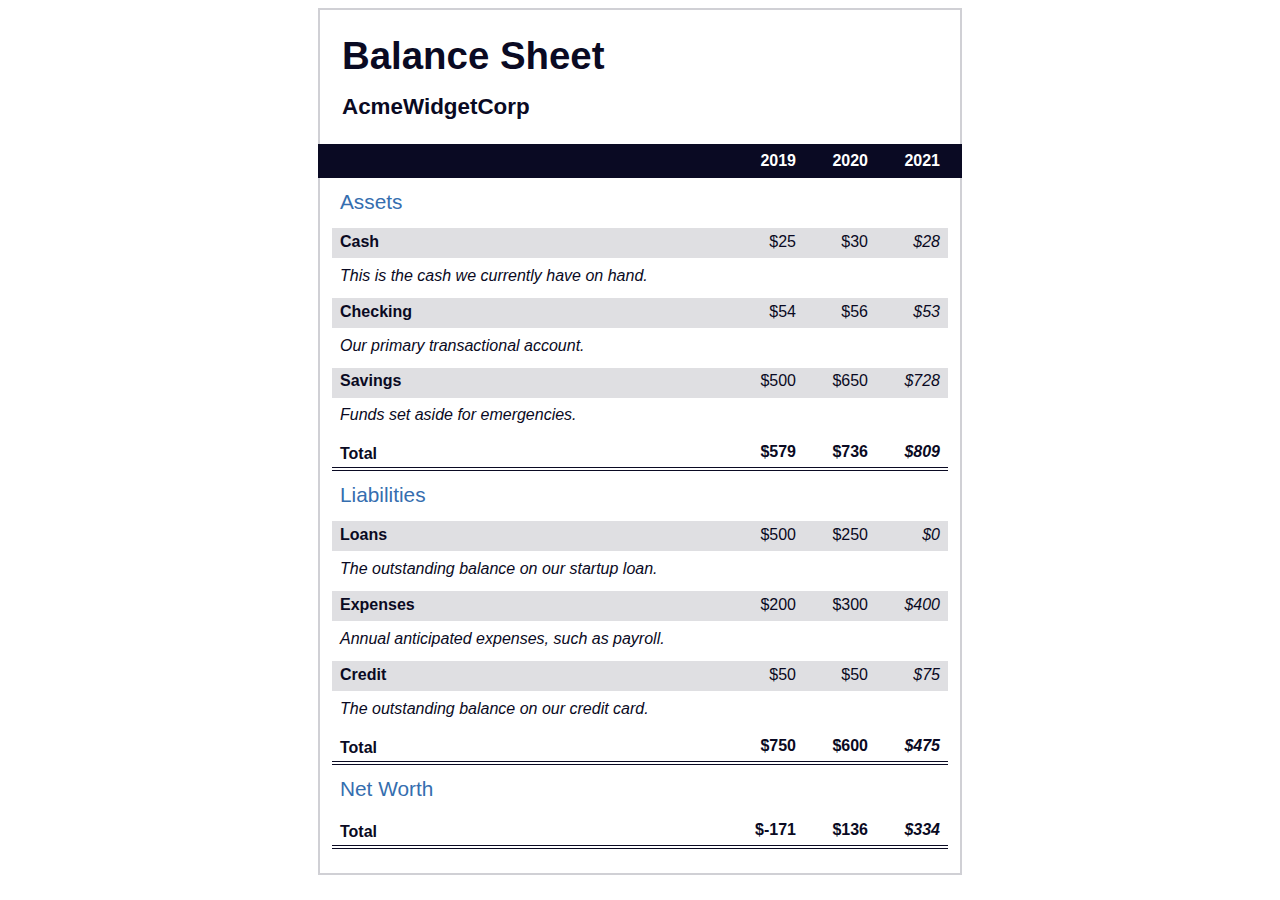
<file: balance sheet/index.html>
<!DOCTYPE html>
<html lang="en">
  <head>
    <meta charset="UTF-8">
    <meta name="viewport" content="width=device-width, initial-scale=1.0">
    <title>Balance Sheet</title>
    <link rel="stylesheet" href="./styles.css">
  </head>
  <body>
    <main>
      <section>
        <h1>
          <span class="flex">
            <span>AcmeWidgetCorp</span>
            <span>Balance Sheet</span>
          </span>
        </h1>
        <div id="years" aria-hidden="true">
          <span class="year">2019</span>
          <span class="year">2020</span>
          <span class="year">2021</span>
        </div>
        <div class="table-wrap">
          <table>
            <caption>Assets</caption>
            <thead>
              <tr>
                <td></td>
                <th><span class="sr-only year">2019</span></th>
                <th><span class="sr-only year">2020</span></th>
                <th class="current"><span class="sr-only year">2021</span></th>
              </tr>
            </thead>
            <tbody>
              <tr class="data">
                <th>Cash <span class="description">This is the cash we currently have on hand.</span></th>
                <td>$25</td>
                <td>$30</td>
                <td class="current">$28</td>
              </tr>
              <tr class="data">
                <th>Checking <span class="description">Our primary transactional account.</span></th>
                <td>$54</td>
                <td>$56</td>
                <td class="current">$53</td>
              </tr>
              <tr class="data">
                <th>Savings <span class="description">Funds set aside for emergencies.</span></th>
                <td>$500</td>
                <td>$650</td>
                <td class="current">$728</td>
              </tr>
              <tr class="total">
                <th>Total <span class="sr-only">Assets</span></th>
                <td>$579</td>
                <td>$736</td>
                <td class="current">$809</td>
              </tr>
            </tbody>
          </table>
          <table>
            <caption>Liabilities</caption>
            <thead>
              <tr>
              <td></td>
              <th><span class="sr-only">2019</span></th>
              <th><span class="sr-only">2020</span></th>
              <th><span class="sr-only">2021</span></th>
              </tr>
            </thead>
            <tbody>
              <tr class="data">
                <th>Loans <span class="description">The outstanding balance on our startup loan.</span></th>
                <td>$500</td>
                <td>$250</td>
                <td class="current">$0</td>
              </tr>
              <tr class="data">
                <th>Expenses <span class="description">Annual anticipated expenses, such as payroll.</span></th>
                <td>$200</td>
                <td>$300</td>
                <td class="current">$400</td>
              </tr>
              <tr class="data">
                <th>Credit <span class="description">The outstanding balance on our credit card.</span></th>
                <td>$50</td>
                <td>$50</td>
                <td class="current">$75</td>
              </tr>
              <tr class="total">
                <th>Total <span class="sr-only">Liabilities</span></th>
                <td>$750</td>
                <td>$600</td>
                <td class="current">$475</td>
              </tr>
            </tbody>
          </table>
          <table>
            <caption>Net Worth</caption>
            <thead>
              <tr>
              <td></td>
              <th><span class="sr-only">2019</span></th>
              <th><span class="sr-only">2020</span></th>
              <th><span class="sr-only">2021</span></th>
              </tr>
            </thead>
            <tbody>
              <tr class="total">
                <th>Total <span class="sr-only">Net Worth</span></th>
                <td>$-171</td>
                <td>$136</td>
                <td class="current">$334</td>
              </tr>
            </tbody>
          </table>
        </div>
      </section>
    </main>
  </body>
</html>
</file>
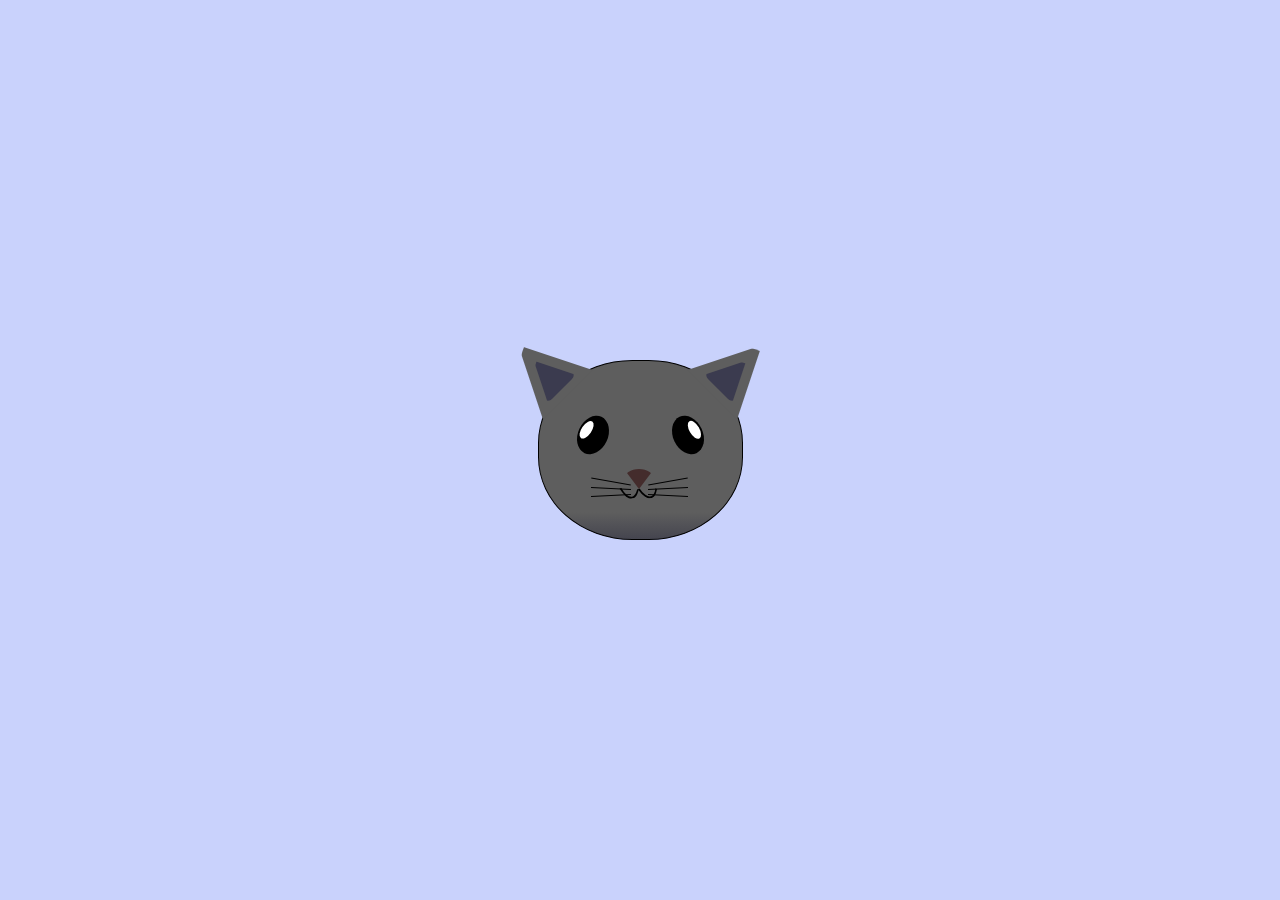
<file: Cat painting/index.html>
<!DOCTYPE html>
<html lang="en">
<head>
    <meta charset="UTF-8">
    <title>fCC Cat Painting</title>
    <link rel="stylesheet" href="./styles.css">
</head>
<body>
    <main>
      <div class="cat-head">
        <div class="cat-ears">
          <div class="cat-left-ear">
            <div class="cat-left-inner-ear"></div>
          </div>
          <div class="cat-right-ear">
            <div class="cat-right-inner-ear"></div>
          </div>
        </div>

        <div class="cat-eyes">
          <div class="cat-left-eye">
            <div class="cat-left-inner-eye"></div>
          </div>
          <div class="cat-right-eye">
            <div class="cat-right-inner-eye"></div>
          </div>
        </div>
        
        <div class="cat-nose"></div>

        <div class="cat-mouth">
          <div class="cat-mouth-line-left"></div>
          <div class="cat-mouth-line-right"></div>
        </div>

        <div class="cat-whiskers">
          <div class="cat-whiskers-left">
            <div class="cat-whisker-left-top"></div>
            <div class="cat-whisker-left-middle"></div>
            <div class="cat-whisker-left-bottom"></div>
          </div>
          <div class="cat-whiskers-right">
            <div class="cat-whisker-right-top"></div>
            <div class="cat-whisker-right-middle"></div>
            <div class="cat-whisker-right-bottom"></div>
          </div>
        </div>

      </div>
    </main>
</body>
</html>
</file>
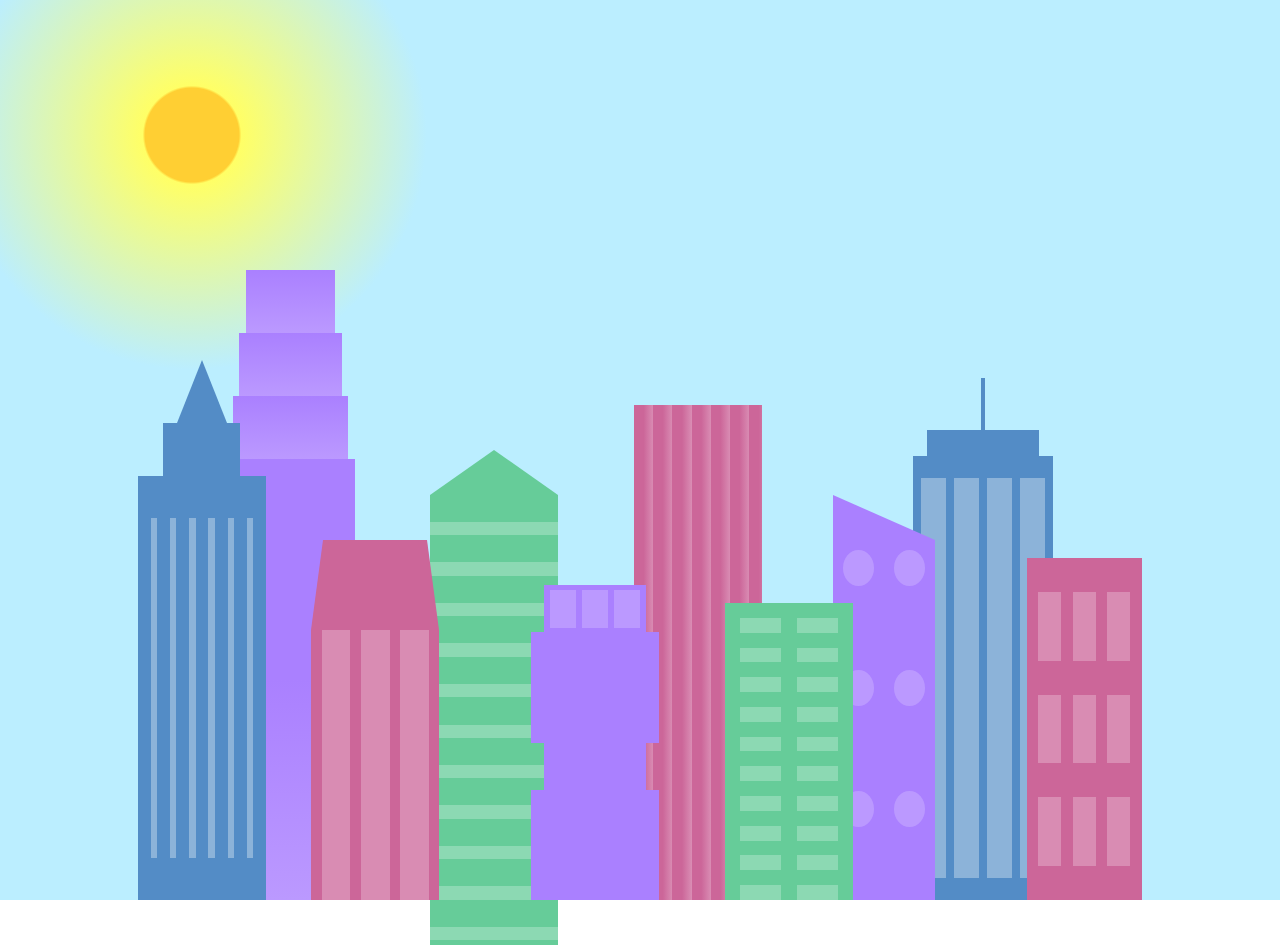
<file: city skyline/index.html>
<!DOCTYPE html>
<html lang="en">    
  <head>
    <meta charset="UTF-8">
    <title>City Skyline</title>
    <link href="styles.css" rel="stylesheet" />   
  </head>

  <body>
    <div class="background-buildings sky">
      <div></div>
      <div></div>
      <div class="bb1 building-wrap">
        <div class="bb1a bb1-window"></div>
        <div class="bb1b bb1-window"></div>
        <div class="bb1c bb1-window"></div>
        <div class="bb1d"></div>
      </div>
      <div class="bb2">
        <div class="bb2a"></div>
        <div class="bb2b"></div>
      </div>
      <div class="bb3"></div>
      <div></div>
      <div class="bb4 building-wrap">
        <div class="bb4a"></div>
        <div class="bb4b"></div>
        <div class="bb4c window-wrap">
          <div class="bb4-window"></div>
          <div class="bb4-window"></div>
          <div class="bb4-window"></div>
          <div class="bb4-window"></div>
        </div>
      </div>
      <div></div>
      <div></div>
    </div>

    <div class="foreground-buildings">
      <div></div>
      <div></div>
      <div class="fb1 building-wrap">
        <div class="fb1a"></div>
        <div class="fb1b"></div>
        <div class="fb1c"></div>
      </div>
      <div class="fb2">
        <div class="fb2a"></div>
        <div class="fb2b window-wrap">
          <div class="fb2-window"></div>
          <div class="fb2-window"></div>
          <div class="fb2-window"></div>
        </div>
      </div>
      <div></div>
      <div class="fb3 building-wrap">
        <div class="fb3a window-wrap">
          <div class="fb3-window"></div>
          <div class="fb3-window"></div>
          <div class="fb3-window"></div>
        </div>
        <div class="fb3b"></div>
        <div class="fb3a"></div>
        <div class="fb3b"></div>
      </div>
      <div class="fb4">
        <div class="fb4a"></div>
        <div class="fb4b">
          <div class="fb4-window"></div>
          <div class="fb4-window"></div>
          <div class="fb4-window"></div>
          <div class="fb4-window"></div>
          <div class="fb4-window"></div>
          <div class="fb4-window"></div>
        </div>
      </div>
      <div class="fb5"></div>
      <div class="fb6"></div>
      <div></div>
      <div></div>
    </div>
  </body>
</html>
</file>
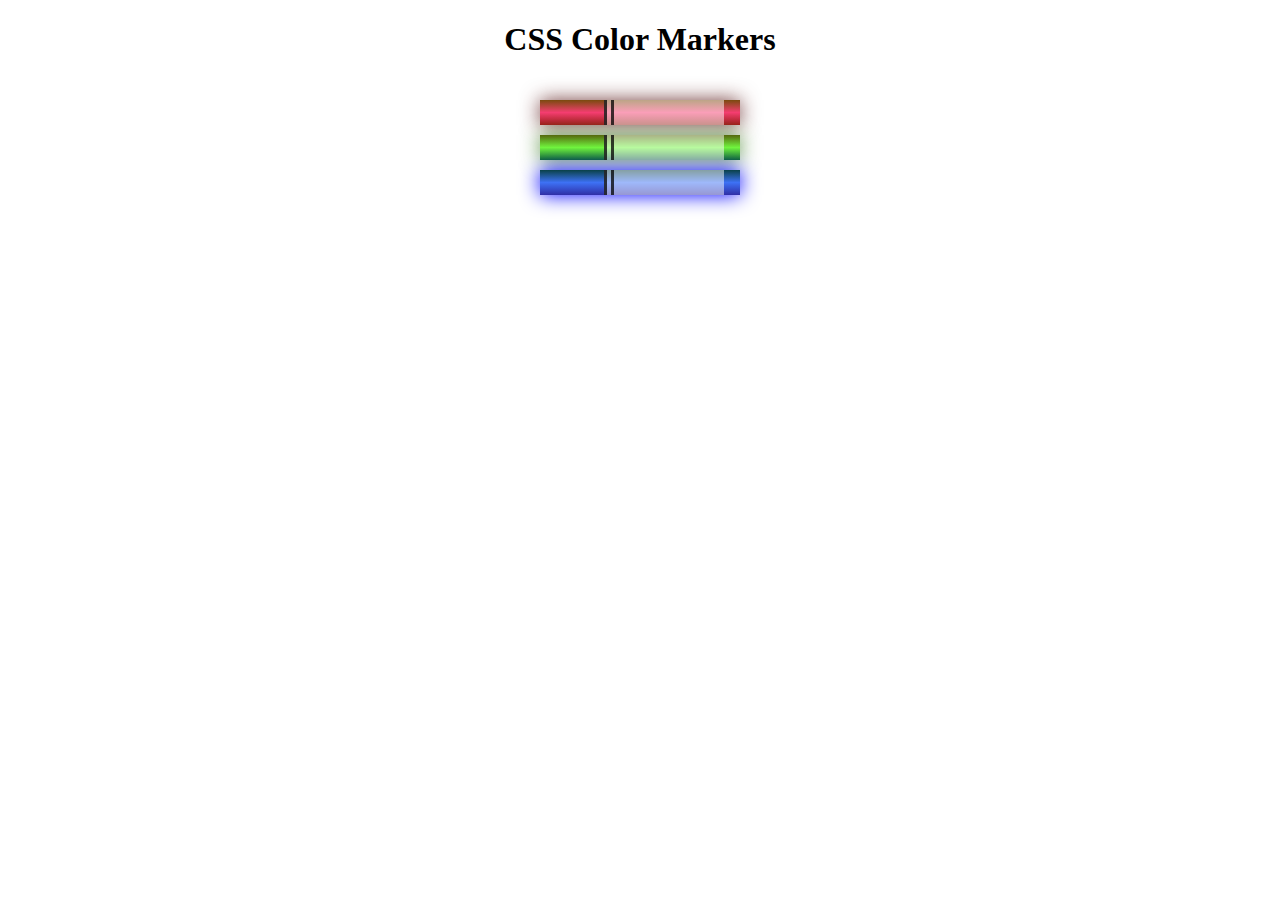
<file: Css color markers/index.html>
<!DOCTYPE html>
<html lang="en">
  <head>
    <meta charset="utf-8">
    <meta name="viewport" content="width=device-width, initial-scale=1.0">
    <title>Colored Markers</title>
    <link rel="stylesheet" href="styles.css">
  </head>
  <body>
    <h1>CSS Color Markers</h1>
    <div class="container">
      <div class="marker red">
        <div class="cap"></div>
        <div class="sleeve"></div>
      </div>
      <div class="marker green">
        <div class="cap"></div>
        <div class="sleeve"></div>
      </div>
      <div class="marker blue">
        <div class="cap"></div>
        <div class="sleeve"></div>
      </div>
    </div>
  </body>
</html>
</file>
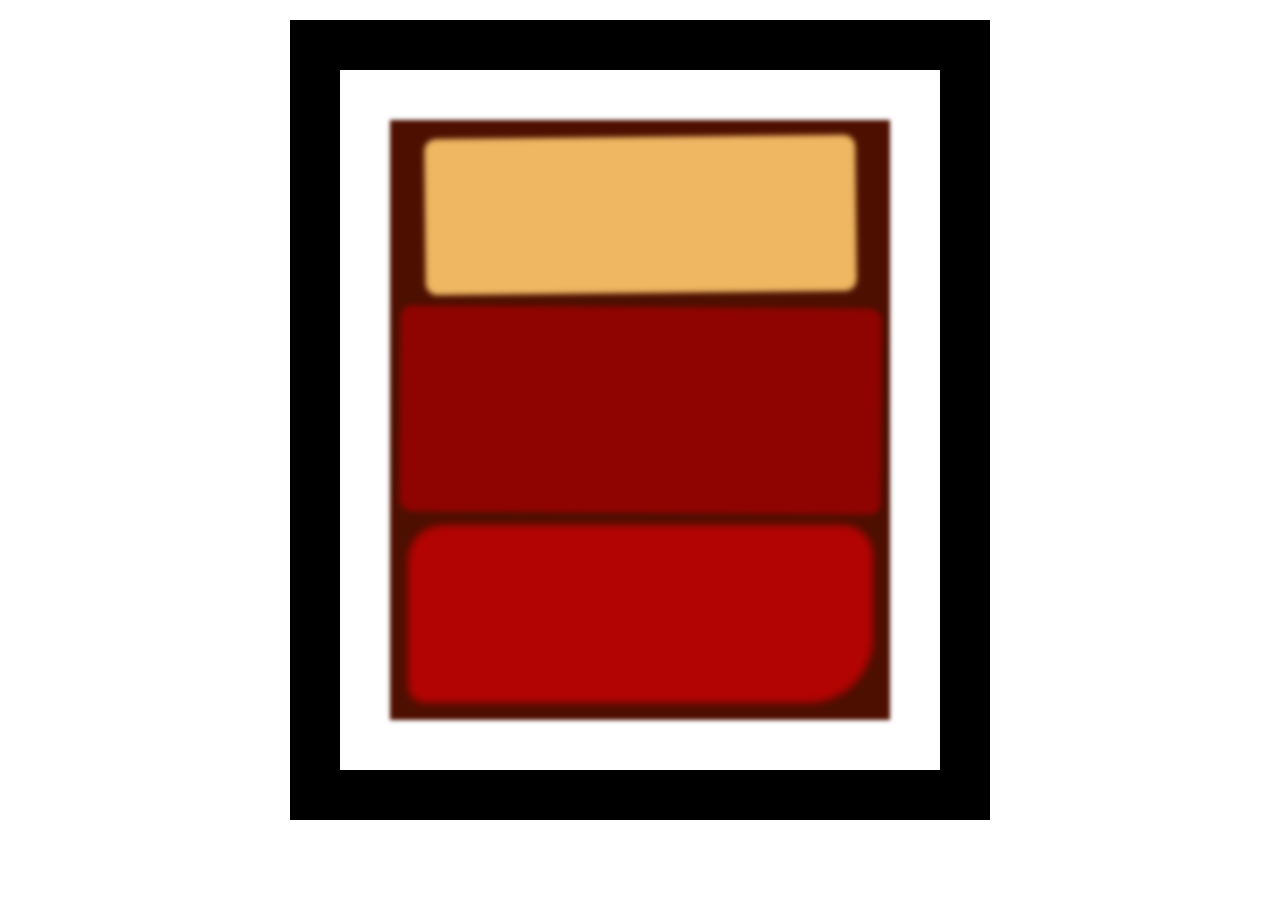
<file: CSS rothko painting/index.html>
<!DOCTYPE html>
<html lang="en">
  <head>
    <meta charset="UTF-8">
    <title>Rothko Painting</title>
    <link href="./styles.css" rel="stylesheet">
  </head>
  <body>
    <div class="frame">
      <div class="canvas">
        <div class="one"></div>
        <div class="two"></div>
        <div class="three"></div>
      </div>
    </div>
  </body>
</html>
</file>
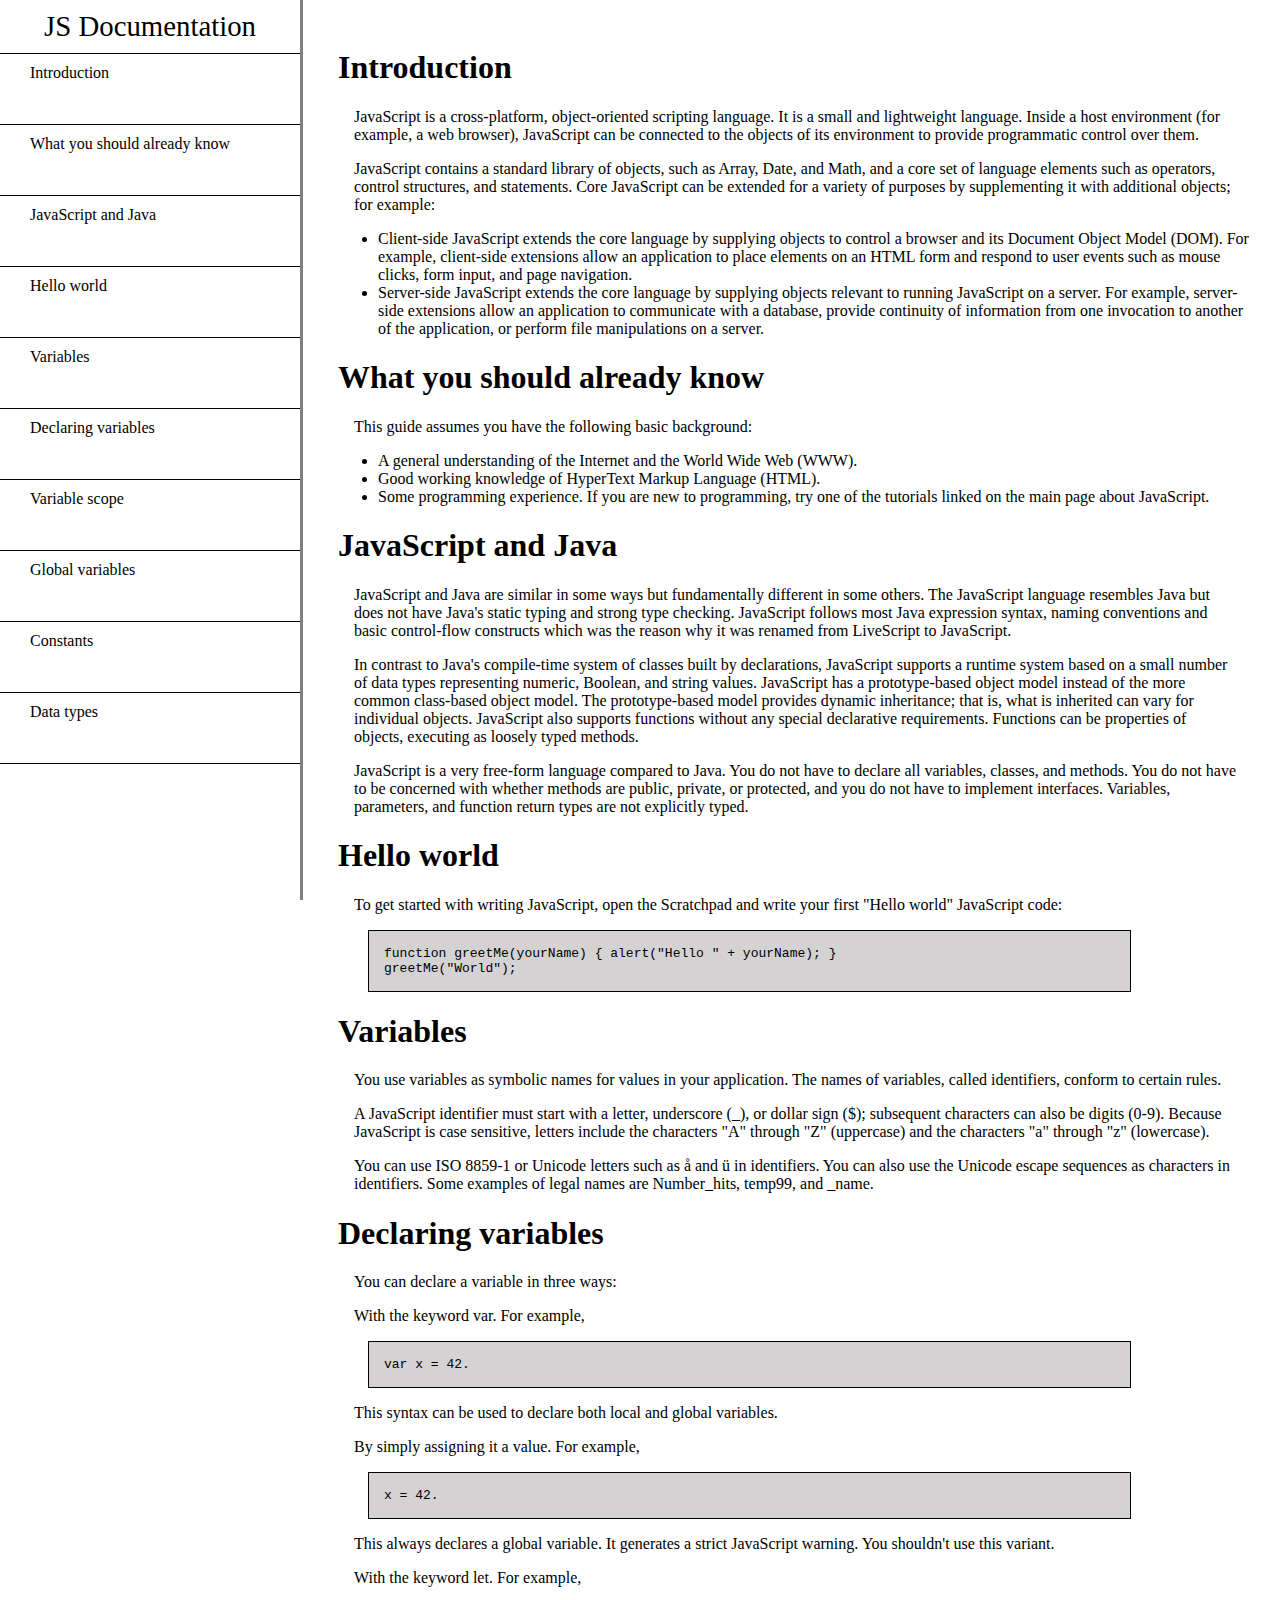
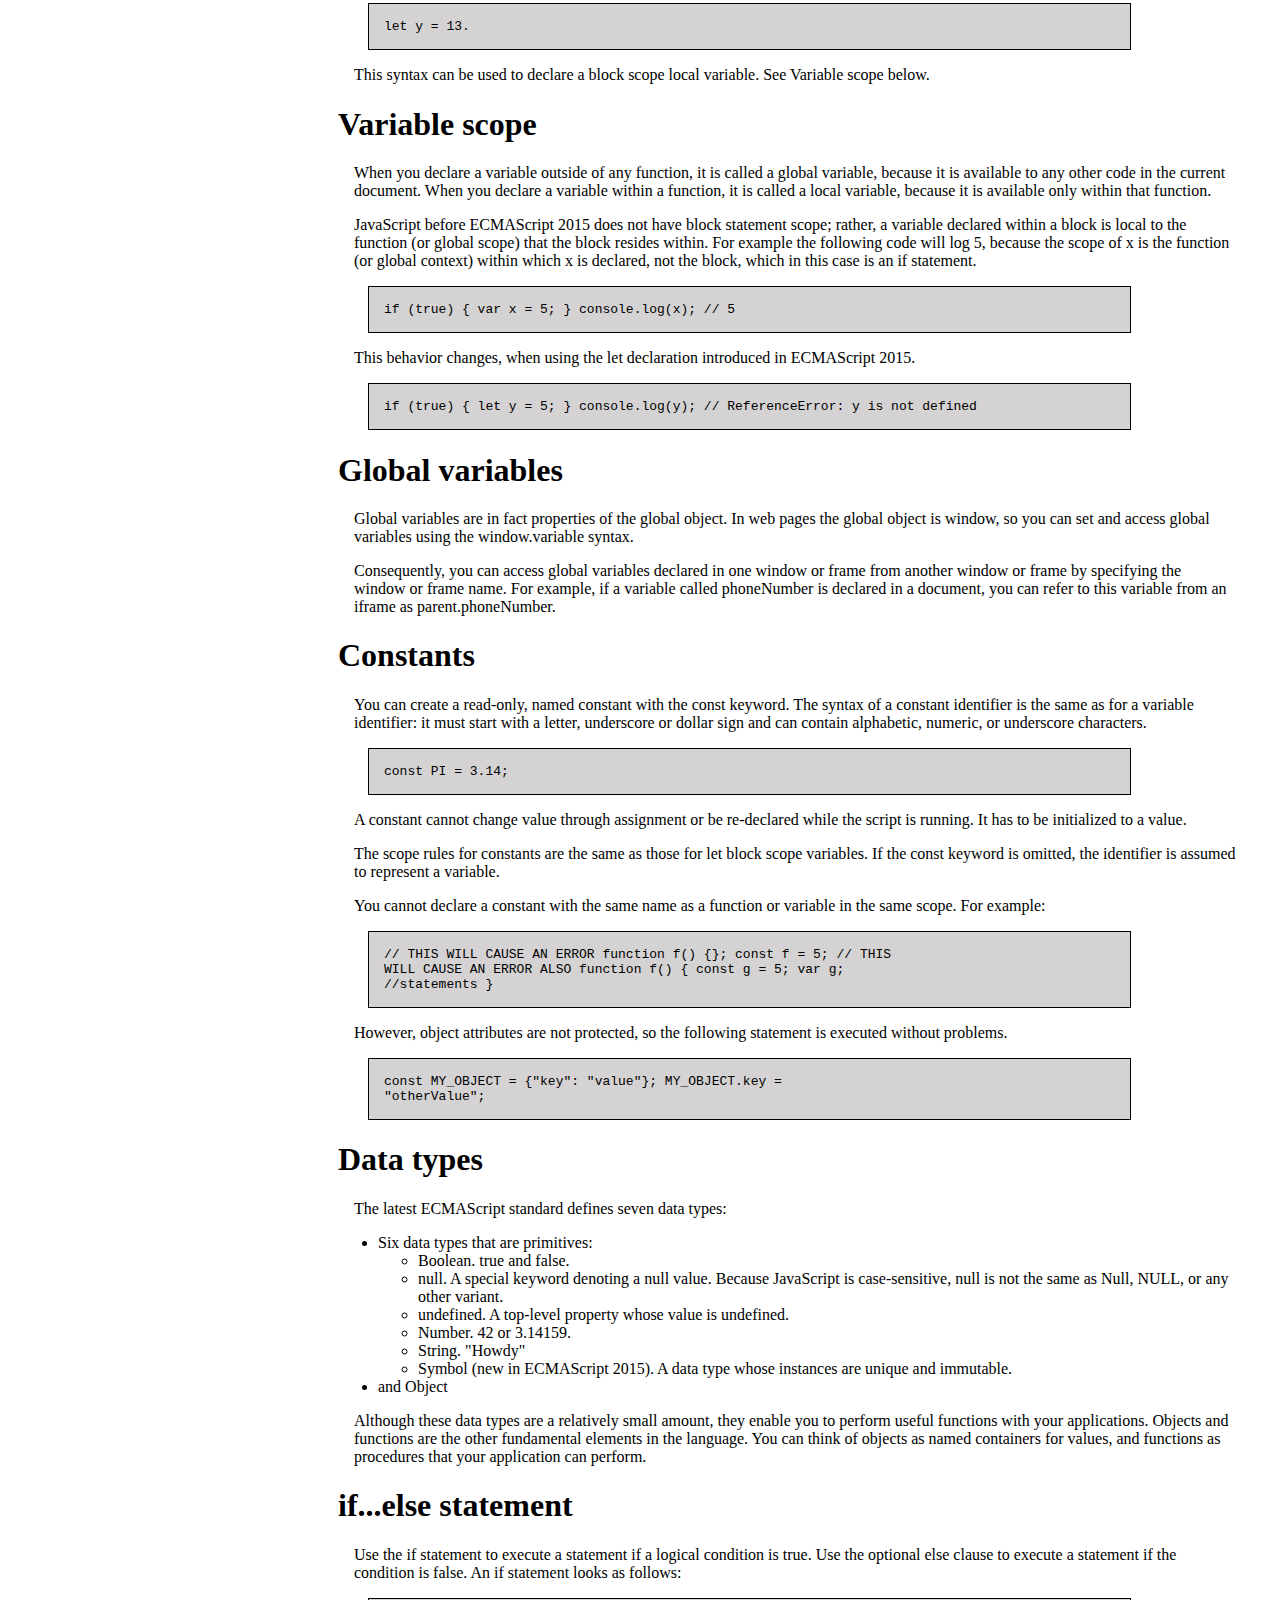
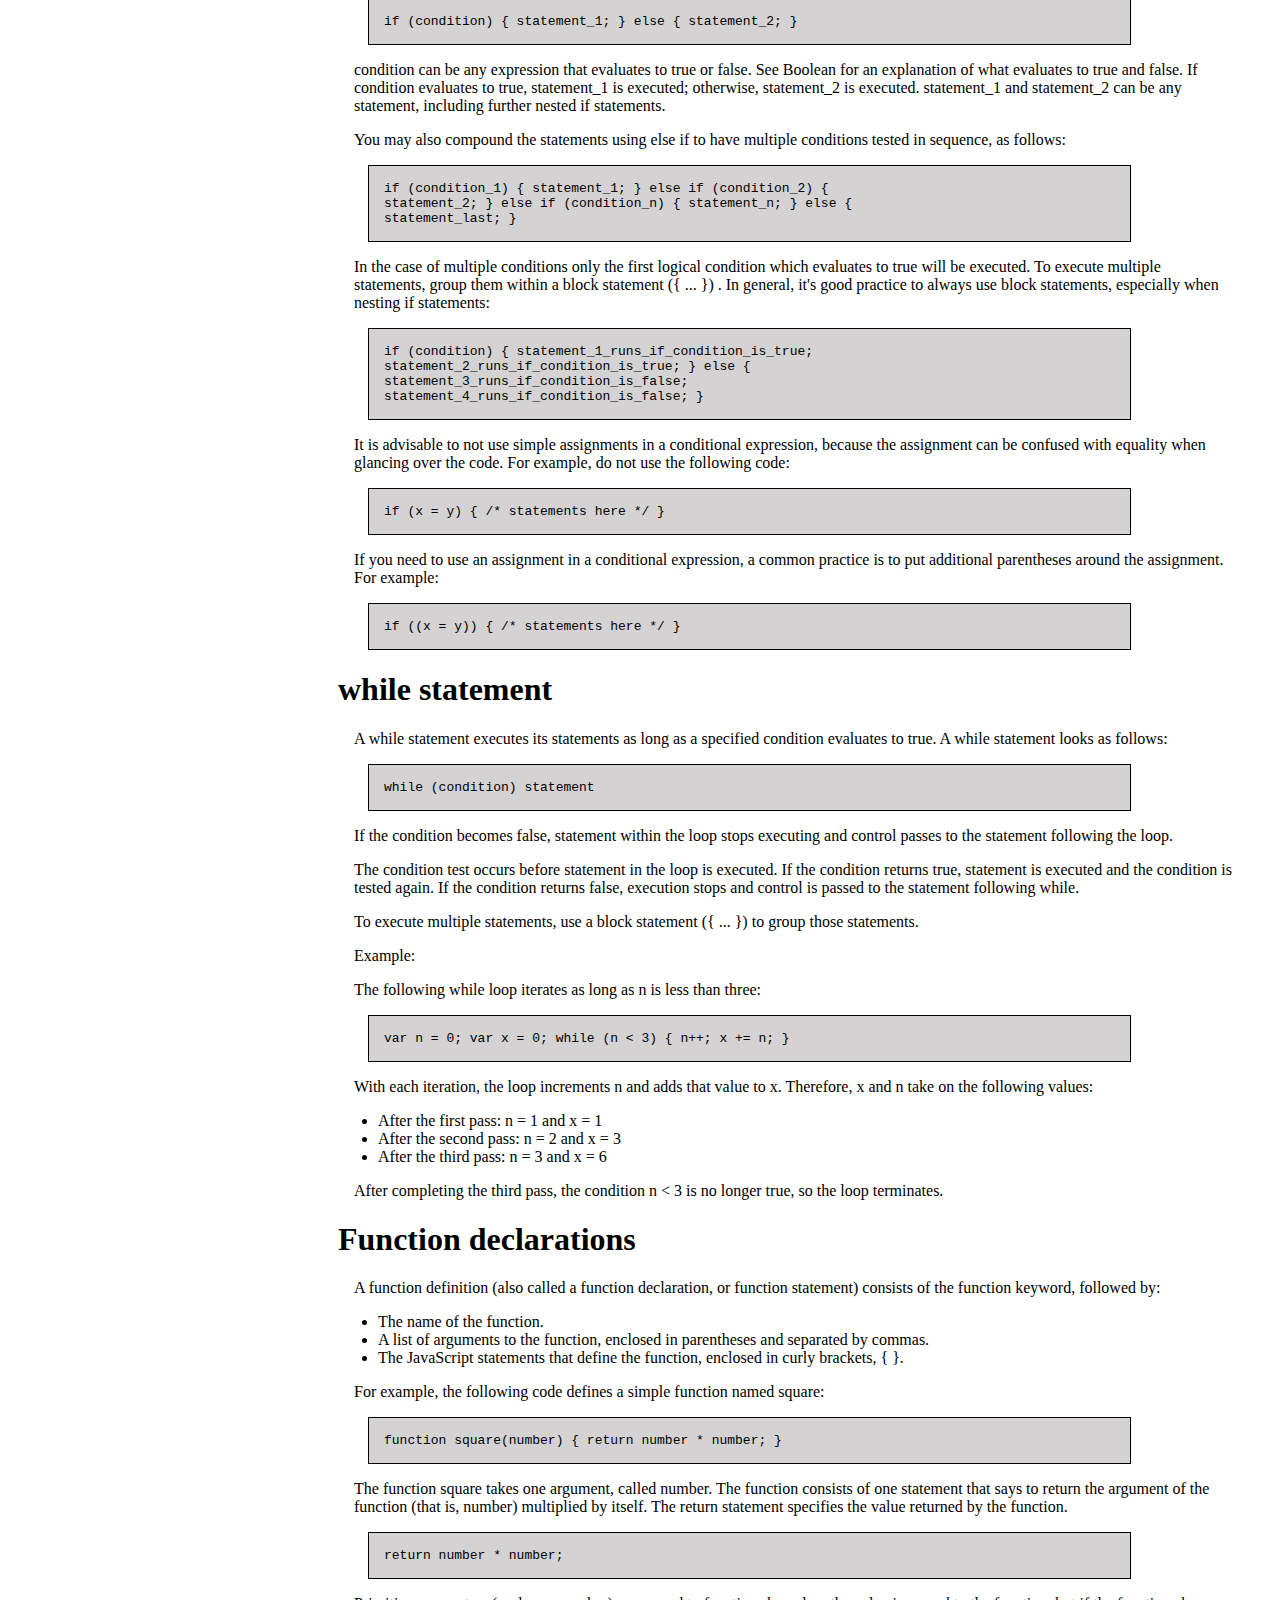
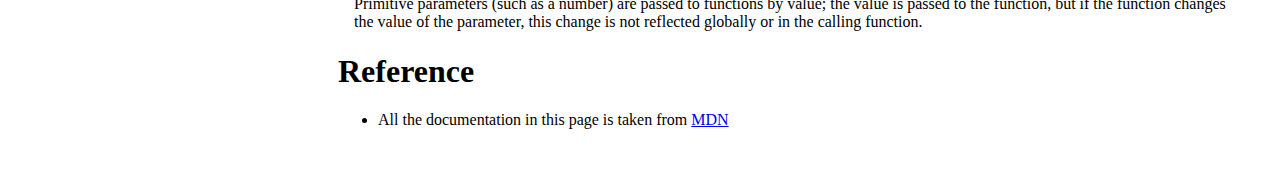
<file: Documentation_Page/index.html>
<!DOCTYPE html>
<html>

<head>
  <link rel='stylesheet' href='styles.css'>
</head>

<body>
  <main id='main-doc'>
    <section class='main-section' id='Introduction'>
      <header>
      <h1>Introduction</h1>
      </header>
        <p>JavaScript is a cross-platform, object-oriented scripting language. It is a small and lightweight language.
          Inside a host environment (for example, a web browser), JavaScript can be connected to the objects of its
          environment to provide programmatic control over them.</p>
        <p>JavaScript contains a standard library of objects, such as Array, Date, and Math, and a core set of language
          elements such as operators, control structures, and statements. Core JavaScript can be extended for a variety
          of purposes by supplementing it with additional objects; for example:</p>
        <ul>
          <li>Client-side JavaScript extends the core language by supplying objects to control a browser and its
            Document Object Model (DOM). For example, client-side extensions allow an application to place elements on
            an HTML form and respond to user events such as mouse clicks, form input, and page navigation.</li>
          <li>Server-side JavaScript extends the core language by supplying objects relevant to running JavaScript on a
            server. For example, server-side extensions allow an application to communicate with a database, provide
            continuity of information from one invocation to another of the application, or perform file manipulations
            on a server.</li>
        </ul>
    </section>
    <section class='main-section' id='What_you_should_already_know'>
      <header>
      <h1>What you should already know</h1>
      </header>
        <p>This guide assumes you have the following basic background:</p>
        <ul>
          <li>A general understanding of the Internet and the World Wide Web (WWW).</li>
          <li>Good working knowledge of HyperText Markup Language (HTML).</li>
          <li>Some programming experience. If you are new to programming, try one of the tutorials linked on the main
            page about JavaScript.</li>
        </ul>
    </section>
    <section class='main-section' id='JavaScript_and_Java'>
      <header>
      <h1>JavaScript and Java</h1>
      </header>
        <p>JavaScript and Java are similar in some ways but fundamentally different in some others. The JavaScript
          language resembles Java but does not have Java's static typing and strong type checking. JavaScript follows
          most Java expression syntax, naming conventions and basic control-flow constructs which was the reason why it
          was renamed from LiveScript to JavaScript.</p>
        <p>In contrast to Java's compile-time system of classes built by declarations, JavaScript supports a runtime
          system based on a small number of data types representing numeric, Boolean, and string values. JavaScript has
          a prototype-based object model instead of the more common class-based object model. The prototype-based model
          provides dynamic inheritance; that is, what is inherited can vary for individual objects. JavaScript also
          supports functions without any special declarative requirements. Functions can be properties of objects,
          executing as loosely typed methods.</p>
        <p>JavaScript is a very free-form language compared to Java. You do not have to declare all variables, classes,
          and methods. You do not have to be concerned with whether methods are public, private, or protected, and you
          do not have to implement interfaces. Variables, parameters, and function return types are not explicitly
          typed.</p>
    </section>
    <section class='main-section' id='Hello_world'>
      <header>
      <h1>Hello world</h1>
      </header>
        <p>To get started with writing JavaScript, open the Scratchpad and write your first "Hello world" JavaScript
          code:</p>
        <code>function greetMe(yourName) { alert("Hello " + yourName); }<br>
            greetMe("World");</code>
        <p>
    </section>
    <section class='main-section' id='Variables'>
      <header>
      <h1>Variables</h1>
      </header>
        <p>You use variables as symbolic names for values in your application. The names of variables, called
          identifiers, conform to certain rules.</p>
        <p>A JavaScript identifier must start with a letter, underscore (_), or dollar sign ($); subsequent characters
          can also be digits (0-9). Because JavaScript is case sensitive, letters include the characters "A" through "Z"
          (uppercase) and the characters "a" through "z" (lowercase).</p>
        <p>You can use ISO 8859-1 or Unicode letters such as å and ü in identifiers. You can also use the Unicode escape
          sequences as characters in identifiers. Some examples of legal names are Number_hits, temp99, and _name.</p>
    </section>
    <section class='main-section' id='Declaring_variables'>
      <header>
      <h1>Declaring variables</h1>
      </header>
        <p>You can declare a variable in three ways:</p>
        <p>With the keyword var. For example,</p>
        <code>var x = 42.</code>
        <p>This syntax can be used to declare both local and global variables.</p>
        <p>By simply assigning it a value. For example,</p>
        <code>x = 42.</code>
        <p>This always declares a global variable. It generates a strict JavaScript warning. You shouldn't use this
          variant.</p>
        <p>With the keyword let. For example,</p>
        <code>let y = 13.</code>
        <p>This syntax can be used to declare a block scope local variable. See Variable scope below.</p>
    </section>
    <section class='main-section' id='Variable_scope'>
      <header>
      <h1>Variable scope</h1>
      </header>
        <p>When you declare a variable outside of any function, it is called a global variable, because it is available
          to any other code in the current document. When you declare a variable within a function, it is called a local
          variable, because it is available only within that function.</p>
        <p>JavaScript before ECMAScript 2015 does not have block statement scope; rather, a variable declared within a
          block is local to the function (or global scope) that the block resides within. For example the following code
          will log 5, because the scope of x is the function (or global context) within which x is declared, not the
          block, which in this case is an if statement.</p>
        <code>if (true) { var x = 5; } console.log(x); // 5</code>
        <p>This behavior changes, when using the let declaration introduced in ECMAScript 2015.</p>
        <code>if (true) { let y = 5; } console.log(y); // ReferenceError: y is
not defined</code>
    </section>
    <section class='main-section' id='Global_variables'>
      <header>
      <h1>Global variables</h1>
      </header>
        <p>Global variables are in fact properties of the global object. In web pages the global object is window, so
          you can set and access global variables using the window.variable syntax.</p>
        <p>Consequently, you can access global variables declared in one window or frame from another window or frame by
          specifying the window or frame name. For example, if a variable called phoneNumber is declared in a document,
          you can refer to this variable from an iframe as parent.phoneNumber.</p>
    </section>
    <section class='main-section' id='Constants'>
      <header>
      <h1>Constants</h1>
      </header>
        <p>You can create a read-only, named constant with the const keyword. The syntax of a constant identifier is the
          same as for a variable identifier: it must start with a letter, underscore or dollar sign and can contain
          alphabetic, numeric, or underscore characters.</p>
        <code>const PI = 3.14;</code>
        <p>A constant cannot change value through assignment or be re-declared while the script is running. It has to be
          initialized to a value.</p>
        <p>The scope rules for constants are the same as those for let block scope variables. If the const keyword is
          omitted, the identifier is assumed to represent a variable.</p>
        <p>You cannot declare a constant with the same name as a function or variable in the same scope. For example:
        </p>
        <code>// THIS WILL CAUSE AN ERROR function f() {}; const f = 5; // THIS<br>
WILL CAUSE AN ERROR ALSO function f() { const g = 5; var g;<br>
//statements }</code>
        <p>However, object attributes are not protected, so the following statement is executed without problems.</p>
        <code>const MY_OBJECT = {"key": "value"}; MY_OBJECT.key =<br>
"otherValue";</code>
    </section>
    <section class='main-section' id='Data_types'>
      <header>
      <h1>Data types</h1>
      </header>
        <p>The latest ECMAScript standard defines seven data types:</p>
        <ul>
          <li>Six data types that are primitives:</li>
          <ul>
            <li>Boolean. true and false.</li>
            <li>null. A special keyword denoting a null value. Because JavaScript is case-sensitive, null is not the
              same as Null, NULL, or any other variant.</li>
            <li>undefined. A top-level property whose value is undefined.</li>
            <li>Number. 42 or 3.14159.</li>
            <li>String. "Howdy"</li>
            <li>Symbol (new in ECMAScript 2015). A data type whose instances are unique and immutable.</li>
          </ul>
          <li>and Object</li>
        </ul>
        <p>Although these data types are a relatively small amount, they enable you to perform useful functions with
          your applications. Objects and functions are the other fundamental elements in the language. You can think of
          objects as named containers for values, and functions as procedures that your application can perform.</p>
    </section>
    <section class='main-section' id='if...else_statement'>
      <header>
      <h1>if...else statement</h1>
      </header>
        <p>Use the if statement to execute a statement if a logical condition is true. Use the optional else clause to
          execute a statement if the condition is false. An if statement looks as follows:</p>
        <code>if (condition) { statement_1; } else { statement_2; }</code>
        <p>condition can be any expression that evaluates to true or false. See Boolean for an explanation of what
          evaluates to true and false. If condition evaluates to true, statement_1 is executed; otherwise, statement_2
          is executed. statement_1 and statement_2 can be any statement, including further nested if statements.</p>
        <p>You may also compound the statements using else if to have multiple conditions tested in sequence, as
          follows:</p>
        <code>if (condition_1) { statement_1; } else if (condition_2) {<br>
statement_2; } else if (condition_n) { statement_n; } else {<br>
statement_last; }</code>
        <p>In the case of multiple conditions only the first logical condition which evaluates to true will be executed.
          To execute multiple statements, group them within a block statement ({ ... }) . In general, it's good practice
          to always use block statements, especially when nesting if statements:</p>
        <code>if (condition) { statement_1_runs_if_condition_is_true;<br>
statement_2_runs_if_condition_is_true; } else {<br>
statement_3_runs_if_condition_is_false;<br>
statement_4_runs_if_condition_is_false; }</code>
        <p>It is advisable to not use simple assignments in a conditional expression, because the assignment can be
          confused with equality when glancing over the code. For example, do not use the following code:</p>
        <code>if (x = y) { /* statements here */ }</code>
        <p>If you need to use an assignment in a conditional expression, a common practice is to put additional
          parentheses around the assignment. For example:</p>
        <code>if ((x = y)) { /* statements here */ }</code>
    </section>
    <section class='main-section' id='while_statement'>
      <header>
      <h1>while statement</h1>
      </header>
        <p>A while statement executes its statements as long as a specified condition evaluates to true. A while
          statement looks as follows:</p>
        <code>while (condition) statement</code>
        <p>If the condition becomes false, statement within the loop stops executing and control passes to the statement
          following the loop.</p>
        <p>The condition test occurs before statement in the loop is executed. If the condition returns true, statement
          is executed and the condition is tested again. If the condition returns false, execution stops and control is
          passed to the statement following while.</p>
        <p>To execute multiple statements, use a block statement ({ ... }) to group those statements.</p>
        <p>Example:</p>
        <p>The following while loop iterates as long as n is less than three:</p>
        <code>var n = 0; var x = 0; while (n < 3) { n++; x += n; }</code>
        <p>With each iteration, the loop increments n and adds that value to x. Therefore, x and n take on the following
          values:</p>
        <ul>
          <li>After the first pass: n = 1 and x = 1</li>
          <li>After the second pass: n = 2 and x = 3</li>
          <li>After the third pass: n = 3 and x = 6</li>
        </ul>
        <p>After completing the third pass, the condition n < 3 is no longer true, so the loop terminates.</p>
    </section>
    <section class='main-section' id='Function_declarations'>
      <header>
      <h1>Function declarations</h1>
      </header>
        <p>A function definition (also called a function declaration, or function statement) consists of the function
          keyword, followed by:</p>
        <ul>
          <li>The name of the function.</li>
          <li>A list of arguments to the function, enclosed in parentheses and separated by commas.</li>
          <li>The JavaScript statements that define the function, enclosed in curly brackets, { }.</li>
        </ul>
        <p>For example, the following code defines a simple function named square:</p>
        <code>function square(number) { return number * number; }</code>
        <p>The function square takes one argument, called number. The function consists of one statement that says to
          return the argument of the function (that is, number) multiplied by itself. The return statement specifies the
          value returned by the function.</p>
        <code>return number * number;</code>
        <p>Primitive parameters (such as a number) are passed to functions by value; the value is passed to the
          function, but if the function changes the value of the parameter, this change is not reflected globally or in
          the calling function.</p>
    </section>
    <section class='main-section' id='Reference'>
      <header>
        <h1>Reference</h1>
      </header>
      <ul>
        <li>All the documentation in this page is taken from <a
            href='https://developer.mozilla.org/en-US/docs/Web/JavaScript/Guide'>MDN</a></li>
      </ul>
    </section>
  </main>
  <nav id='navbar'>
    <header>
      JS Documentation
    </header>
    <ul>
      <li><a class='nav-link' href="#Introduction">Introduction</a></li>
      <li><a class='nav-link' href="#What_you_should_already_know">What you should already know</a></li>
      <li><a class='nav-link' href="#JavaScript_and_Java">JavaScript and Java</a>
      <li><a class='nav-link' href="#Hello_world">Hello world</a></li>
      <li><a class='nav-link' href="#Variables">Variables</a></li>
      <li><a class='nav-link' href="#Declaring_variables">Declaring variables</a></li>
      <li><a class='nav-link' href="#Variable_scope">Variable scope</a></li>
      <li><a class='nav-link' href="#Global_variables">Global variables</a></li>
      <li><a class='nav-link' href="#Constants">Constants</a></li>
      <li><a class='nav-link' href="#Data_types">Data types</a></li>
      <li><a class='nav-link' href="#if...else_statement">if...else statement</a></li>
      <li><a class='nav-link' href="#while_statement">while statement</a></li>
      <li><a class='nav-link' href="#Function_declarations">Function declarations</a></li>
      <li><a class='nav-link' href="#Reference">Reference</a></li>
    </ul>   
  </nav>
</body>

</html>
</file>
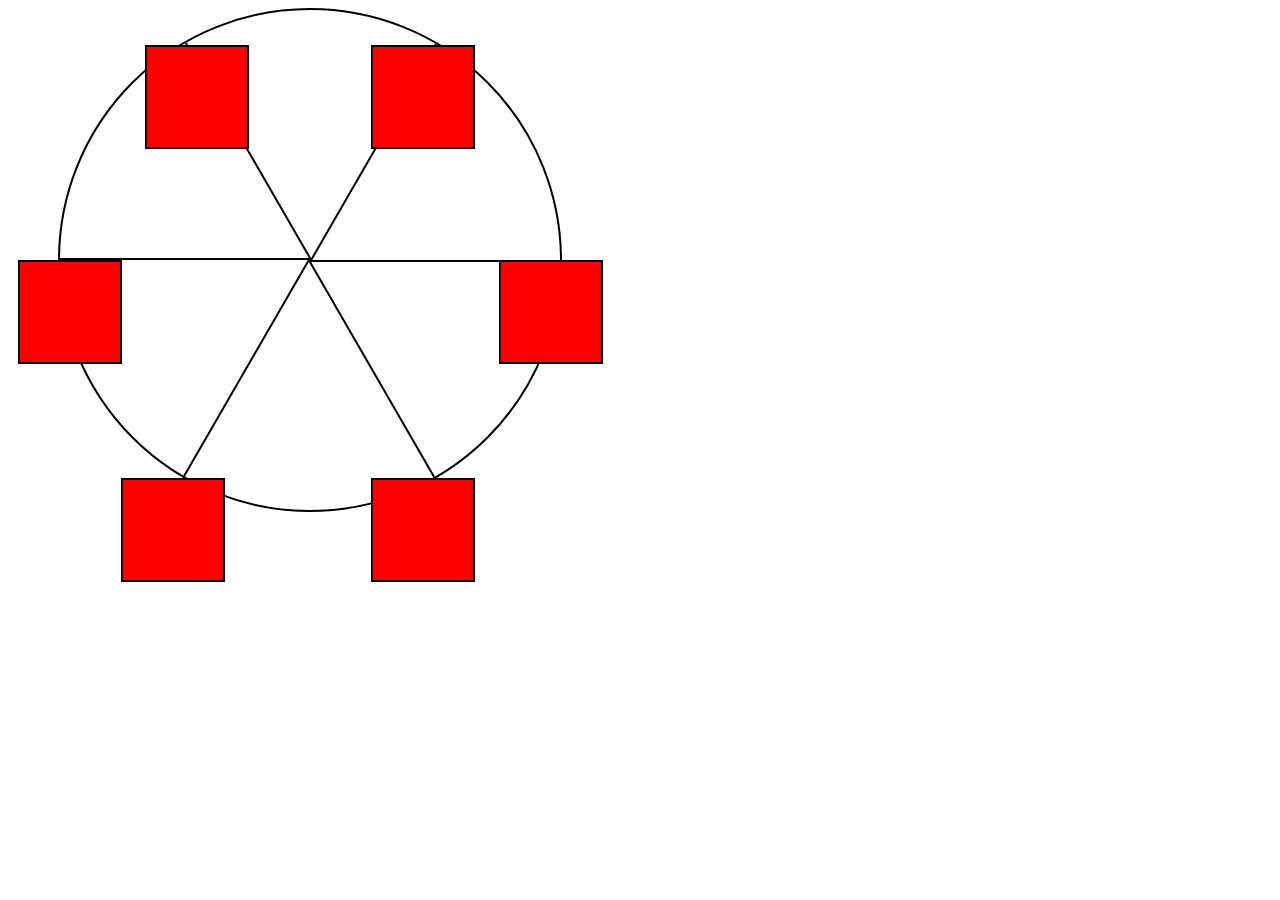
<file: Ferris wheel/index.html>
<!DOCTYPE html>
<html lang="en">
  <head>
    <meta charset="UTF-8">
    <title>Ferris Wheel</title>
    <link rel="stylesheet" href="./styles.css">
  </head>
  <body>
    <div class="wheel">
      <span class="line"></span>
      <span class="line"></span>
      <span class="line"></span>
      <span class="line"></span>
      <span class="line"></span>
      <span class="line"></span>

      <div class="cabin"></div>
      <div class="cabin"></div>
      <div class="cabin"></div>
      <div class="cabin"></div>
      <div class="cabin"></div>
      <div class="cabin"></div>
    </div>
  </body>
</html>
</file>
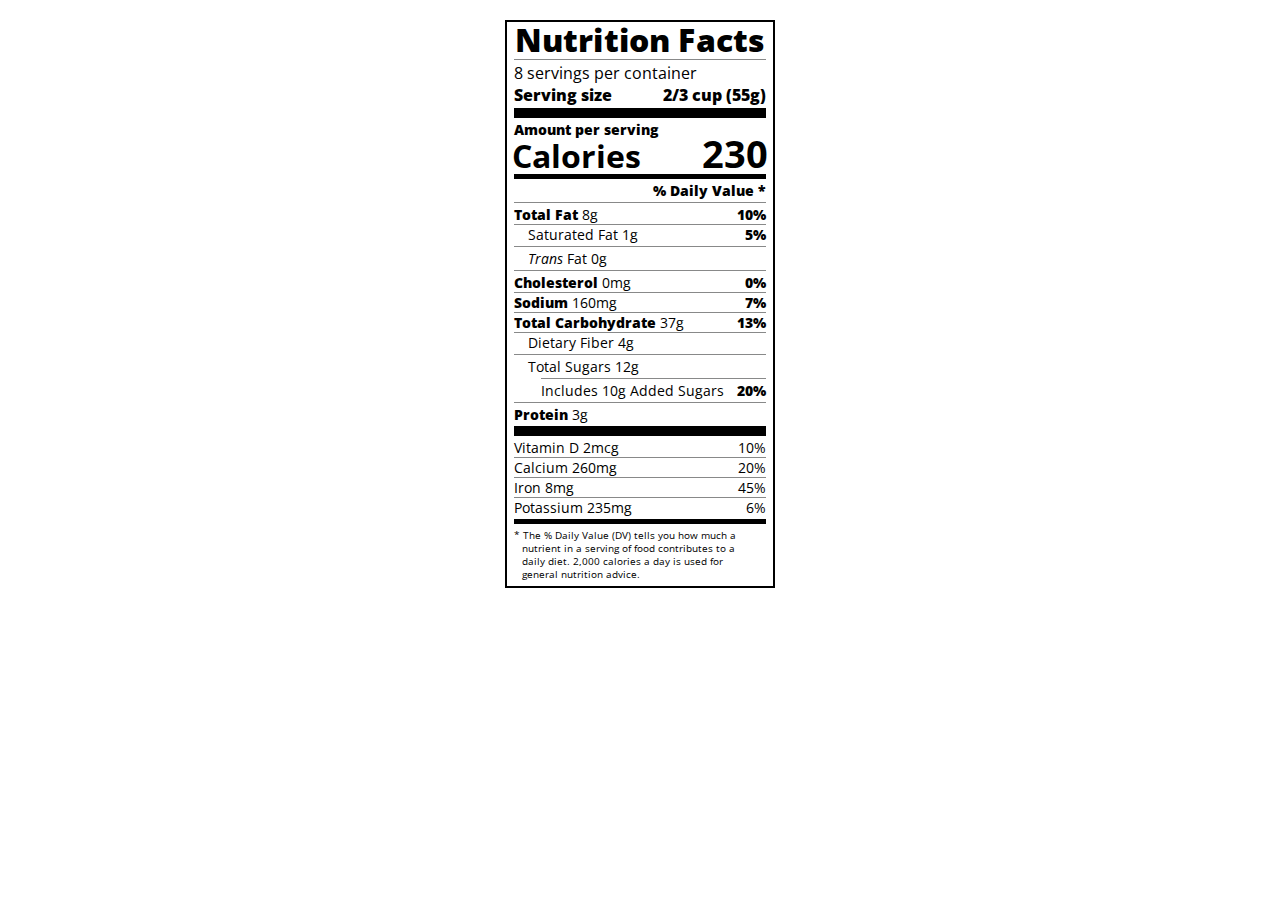
<file: Nutrition label/index.html>
<!DOCTYPE html>
<html lang="en">

<head>
  <meta charset="UTF-8">
  <title>Nutrition Label</title>
  <link href="https://fonts.googleapis.com/css?family=Open+Sans:400,700,800" rel="stylesheet">
  <link href="./styles.css" rel="stylesheet">
</head>

<body>
  <div class="label">
    <header>
      <h1 class="bold">Nutrition Facts</h1>
      <div class="divider"></div>
      <p>8 servings per container</p>
      <p class="bold">Serving size <span>2/3 cup (55g)</span></p>
    </header>
    <div class="divider large"></div>
    <div class="calories-info">
      <div class="left-container">
        <h2 class="bold small-text">Amount per serving</h2>
        <p>Calories</p>
      </div>
      <span>230</span>
    </div>
    <div class="divider medium"></div>
    <div class="daily-value small-text">
      <p class="bold right no-divider">% Daily Value *</p>
      <div class="divider"></div>
      <p><span><span class="bold">Total Fat</span> 8g</span> <span class="bold">10%</span></p>
      <p class="indent no-divider">Saturated Fat 1g <span class="bold">5%</span></p>
      <div class="divider"></div>
      <p class="indent no-divider"><span><i>Trans</i> Fat 0g</span></p>
      <div class="divider"></div>
      <p><span><span class="bold">Cholesterol</span> 0mg</span> <span class="bold">0%</span></p>
      <p><span><span class="bold">Sodium</span> 160mg</span> <span class="bold">7%</span></p>
      <p><span><span class="bold">Total Carbohydrate</span> 37g</span> <span class="bold">13%</span></p>
      <p class="indent no-divider">Dietary Fiber 4g</p>
      <div class="divider"></div>
      <p class="indent no-divider">Total Sugars 12g</p>
      <div class="divider double-indent"></div>
      <p class="double-indent no-divider">Includes 10g Added Sugars <span class="bold">20%</span></p>
      <div class="divider"></div>
      <p class="no-divider"><span><span class="bold">Protein</span> 3g</span></p>
      <div class="divider large"></div>
      <p>Vitamin D 2mcg <span>10%</span></p>
      <p>Calcium 260mg <span>20%</span></p>
      <p>Iron 8mg <span>45%</span></p>
      <p class="no-divider">Potassium 235mg <span>6%</span></p>
    </div>
    <div class="divider medium"></div>
    <p class="note">* The % Daily Value (DV) tells you how much a nutrient in a serving of food contributes to a daily
      diet. 2,000 calories a day is used for general nutrition advice.</p>
  </div>
</body>
</html>
</file>
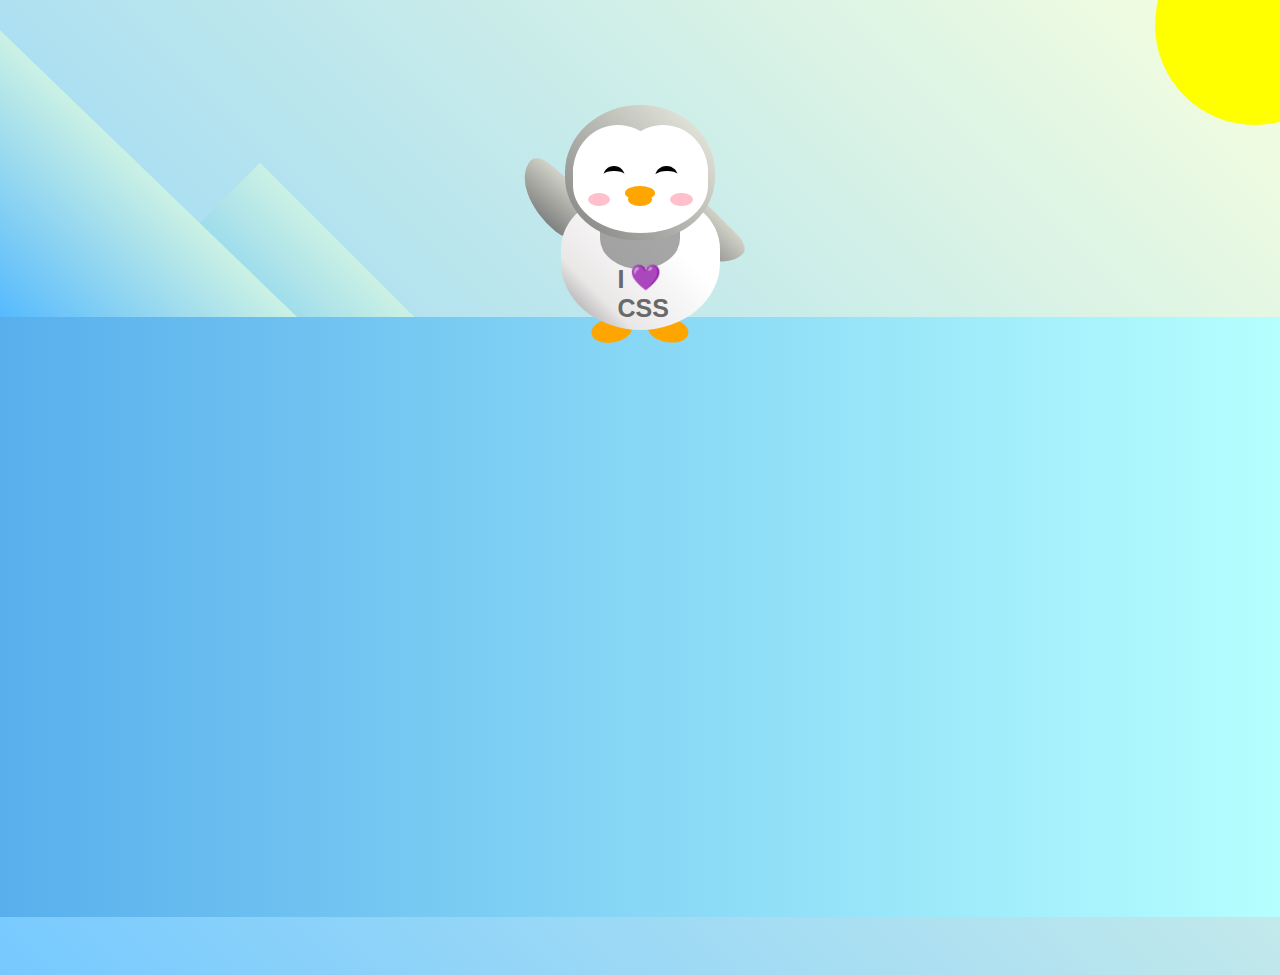
<file: Penguin/index.html>
<!DOCTYPE html>
<html lang="en">
  <head>
    <meta charset="UTF-8" />
    <link rel="stylesheet" href="./styles.css" />
    <title>Penguin</title>
    <meta name="viewport" content="width=device-width, initial-scale=1.0" />
  </head>

  <body>
    <div class="left-mountain"></div>
    <div class="back-mountain"></div>
    <div class="sun"></div>
    <div class="penguin">
      <div class="penguin-head">
        <div class="face left"></div>
        <div class="face right"></div>
        <div class="chin"></div>
        <div class="eye left">
          <div class="eye-lid"></div>
        </div>
        <div class="eye right">
          <div class="eye-lid"></div>
        </div>
        <div class="blush left"></div>
        <div class="blush right"></div>
        <div class="beak top"></div>
        <div class="beak bottom"></div>
      </div>
      <div class="shirt">
        <div>💜</div>
        <p>I CSS</p>
      </div> 
      <div class="penguin-body">
        <div class="arm left"></div>
        <div class="arm right"></div>
        <div class="foot left"></div>
        <div class="foot right"></div>
      </div>
    </div>

    <div class="ground"></div>
  </body>
</html>
</file>
<file: balance sheet/styles.css>
span[class~="sr-only"] {
    border: 0 !important;
    clip: rect(1px, 1px, 1px, 1px) !important;
    clip-path: inset(50%) !important;
    height: 1px !important;
    width: 1px !important;
    position: absolute !important;
    overflow: hidden !important;
    white-space: nowrap !important;
    padding: 0 !important;
    margin: -1px !important;
  }
  
  html {
    box-sizing: border-box;
  }
  
  body {
    font-family: sans-serif;
    color: #0a0a23;
  }
  
  h1 {
    max-width: 37.25rem;
    margin: 0 auto;
    padding: 1.5rem 1.25rem;
  }
  
  h1 .flex {
    display: flex;
    flex-direction: column-reverse;
    gap: 1rem;
  }
  
  h1 .flex span:first-of-type {
    font-size: 0.7em;
  }
  
  h1 .flex span:last-of-type {
    font-size: 1.2em;
  }
  
  section {
    max-width: 40rem;
    margin: 0 auto;
    border: 2px solid #d0d0d5;
  }
  
  #years {
    display: flex;
    justify-content: flex-end;
    position: sticky;
    z-index: 999;
    top: 0;
    background: #0a0a23;
    color: #fff;
    padding: 0.5rem calc(1.25rem + 2px) 0.5rem 0;
    margin: 0 -2px;
  }
  
  #years span[class] {
    font-weight: bold;
    width: 4.5rem;
    text-align: right;
  }
  
  .table-wrap {
    padding: 0 0.75rem 1.5rem 0.75rem;
  }
  
  table {
    border-collapse: collapse;
    border: 0;
    width: 100%;
    position: relative;
    margin-top: 3rem;
  }
  
  table caption {
    color: #356eaf;
    font-size: 1.3em;
    font-weight: normal;
    position: absolute;
    top: -2.25rem;
    left: 0.5rem;
  }
  
  tbody td {
    width: 100vw;
    min-width: 4rem;
    max-width: 4rem;
  }
  
  tbody th {
    width: calc(100% - 12rem);
  }
  
  tr[class="total"] {
    border-bottom: 4px double #0a0a23;
    font-weight: bold;
  }
  
  tr[class="total"] th {
    text-align: left;
    padding: 0.5rem 0 0.25rem 0.5rem;
  }
  
  tr.total td {
    text-align: right;
    padding: 0 0.25rem;
  }
  
  tr.total td:nth-of-type(3) {
    padding-right: 0.5rem;
  }
  
  tr.total:hover {
    background-color: #99c9ff;
  }
  
  td.current {
    font-style: italic;
  }
  
  tr.data {
    background-image: linear-gradient(to bottom, #dfdfe2 1.845rem, white 1.845rem);
  }
  
  tr.data th {
    text-align: left;
    padding-top: 0.3rem;
    padding-left: 0.5rem;
  }
  
  tr.data th .description {
    display: block;
    font-weight: normal;
    font-style: italic;
    padding: 1rem 0 0.75rem;
    margin-right: -13.5rem;
  }
  
  tr.data td {
    vertical-align: top;
    padding: 0.3rem 0.25rem 0;
    text-align: right;
  }
  
  tr.data td:last-of-type{
    padding-right: 0.5rem;
  }
</file>
<file: Cat painting/styles.css>
* {
    box-sizing: border-box;
  }
  
  body {
    background-color: #c9d2fc;
  }
  
  .cat-head {
    position: absolute;
    right: 0;
    left: 0;
    top: 0;
    bottom: 0;
    margin: auto;
    background: linear-gradient(#5e5e5e 85%, #45454f 100%);
    width: 205px;
    height: 180px;
    border: 1px solid #000;
    border-radius: 46%;
  }
  
  .cat-left-ear {
    position: absolute;
    top: -26px;
    left: -31px;
    z-index: 1;
    border-top-left-radius: 90px;
    border-top-right-radius: 10px;
    transform: rotate(-45deg);
    border-left: 35px solid transparent;
    border-right: 35px solid transparent;
    border-bottom: 70px solid #5e5e5e;
  }
  
  .cat-right-ear {
    position: absolute;
    top: -26px;
    left: 163px;
    z-index: 1;
    transform: rotate(45deg);
    border-top-left-radius: 90px;
    border-top-right-radius: 10px;
    border-left: 35px solid transparent;
    border-right: 35px solid transparent;
    border-bottom: 70px solid #5e5e5e;
  }
  
  .cat-left-inner-ear {
    position: absolute;
    top: 22px;
    left: -20px;
    border-top-left-radius: 90px;
    border-top-right-radius: 10px;
    border-bottom-right-radius: 40%;
    border-bottom-left-radius: 40%;
    border-left: 20px solid transparent;
    border-right: 20px solid transparent;
    border-bottom: 40px solid #3b3b4f;
  }
  
  .cat-right-inner-ear {
    position: absolute;
    top: 22px;
    left: -20px;
    border-top-left-radius: 90px;
    border-top-right-radius: 10px;
    border-bottom-right-radius: 40%;
    border-bottom-left-radius: 40%;
    border-left: 20px solid transparent;
    border-right: 20px solid transparent;
    border-bottom: 40px solid #3b3b4f;
  }
  
  .cat-left-eye {
    position: absolute;
    top: 54px;
    left: 39px;
    border-radius: 60%;
    transform: rotate(25deg);
    width: 30px;
    height: 40px;
    background-color: #000;
  }
  
  .cat-right-eye {
    position: absolute;
    top: 54px;
    left: 134px;
    border-radius: 60%;
    transform: rotate(-25deg);
    width: 30px;
    height: 40px;
    background-color: #000;
  }
  
  .cat-left-inner-eye {
    position: absolute;
    top: 8px;
    left: 2px;
    width: 10px;
    height: 20px;
    transform: rotate(10deg);
    background-color: #fff;
    border-radius: 60%;
  }
  
  .cat-right-inner-eye {
    position: absolute;
    top: 8px;
    left: 18px;
    transform: rotate(-5deg);
    width: 10px;
    height: 20px;
    background-color: #fff;
    border-radius: 60%;
  }
  
  .cat-nose {
    position: absolute;
    top: 108px;
    left: 85px;
    border-top-left-radius: 50%;
    border-bottom-right-radius: 50%;
    border-bottom-left-radius: 50%;
    transform: rotate(180deg);
    border-left: 15px solid transparent;
    border-right: 15px solid transparent;
    border-bottom: 20px solid #442c2c;
  }
  
  .cat-mouth div {
    width: 30px;
    height: 50px;
    border: 2px solid #000;
    border-radius: 190%/190px 150px 0 0;
    border-color: black transparent transparent transparent;
  }
  
  .cat-mouth-line-left {
    position: absolute;
    top: 88px;
    left: 74px;
    transform: rotate(170deg);
  }
  
  .cat-mouth-line-right {
    position: absolute;
    top: 88px;
    left: 91px;
    transform: rotate(165deg);
  }
  
  .cat-whiskers-left div {
    width: 40px;
    height: 1px;
    background-color: #000;
  }
  
  .cat-whiskers-right div {
    width: 40px;
    height: 1px;
    background-color: #000;
  }
  
  .cat-whisker-left-top {
    position: absolute;
    top: 120px;
    left: 52px;
    transform: rotate(10deg);
  }
  
  .cat-whisker-left-middle {
    position: absolute;
    top: 127px;
    left: 52px;
    transform: rotate(3deg);
  }
  
  .cat-whisker-left-bottom {
    position: absolute;
    top: 134px;
    left: 52px;
    transform: rotate(-3deg);
  }
  
  .cat-whisker-right-top {
    position: absolute;
    top: 120px;
    left: 109px;
    transform: rotate(-10deg);
  }
  
  .cat-whisker-right-middle {
    position: absolute;
    top: 127px;
    left: 109px;
    transform: rotate(-3deg);
  }
  
  .cat-whisker-right-bottom {
    position: absolute;
    top: 134px;
    left: 109px;
  transform: rotate(3deg);  
  }
</file>
<file: city skyline/styles.css>
:root {
    --building-color1: #aa80ff;
    --building-color2: #66cc99;
    --building-color3: #cc6699;
    --building-color4: #538cc6;
    --window-color1: #bb99ff;
    --window-color2: #8cd9b3;
    --window-color3: #d98cb3;
    --window-color4: #8cb3d9;
  }
  
  * {
    box-sizing: border-box;
  }
  
  body {
    height: 100vh;
    margin: 0;
    overflow: hidden;
  }
  
  .background-buildings, .foreground-buildings {
    width: 100%;
    height: 100%;
    display: flex;
    align-items: flex-end;
    justify-content: space-evenly;
    position: absolute;
    top: 0;
  }
  
  .building-wrap {
    display: flex;
    flex-direction: column;
    align-items: center;
  }
  
  .window-wrap {
    display: flex;
    align-items: center;
    justify-content: space-evenly;
  }
  
  .sky {
    background: radial-gradient(
        closest-corner circle at 15% 15%,
        #ffcf33,
        #ffcf33 20%,
        #ffff66 21%,
        #bbeeff 100%
      );
  }
  
  /* BACKGROUND BUILDINGS - "bb" stands for "background building" */
  .bb1 {
    width: 10%;
    height: 70%;
  }
  
  .bb1a {
    width: 70%;
  }
    
  .bb1b {
    width: 80%;
  }
    
  .bb1c {
    width: 90%;
  }
  
  .bb1d {
    width: 100%;
    height: 70%;
    background: linear-gradient(
        var(--building-color1) 50%,
        var(--window-color1)
      );
  }
  
  .bb1-window {
    height: 10%;
    background: linear-gradient(
        var(--building-color1),
        var(--window-color1)
      );
  }
  
  .bb2 {
    width: 10%;
    height: 50%;
  }
  
  .bb2a {
    border-bottom: 5vh solid var(--building-color2);
    border-left: 5vw solid transparent;
    border-right: 5vw solid transparent;
  }
  
  .bb2b {
    width: 100%;
    height: 100%;
    background: repeating-linear-gradient(
        var(--building-color2),
        var(--building-color2) 6%,
        var(--window-color2) 6%,
        var(--window-color2) 9%
      );
  }
  
  .bb3 {
    width: 10%;
    height: 55%;
    background: repeating-linear-gradient(
        90deg,
        var(--building-color3),
        var(--building-color3),
        var(--window-color3) 15%
      );
  }
  
  .bb4 {
    width: 11%;
    height: 58%;
  }
  
  .bb4a {
    width: 3%;
    height: 10%;
    background-color: var(--building-color4);
  }
  
  .bb4b {
    width: 80%;
    height: 5%;
    background-color: var(--building-color4);
  }
    
  .bb4c {
    width: 100%;
    height: 85%;
    background-color: var(--building-color4);
  }
  
  .bb4-window {
    width: 18%;
    height: 90%;
    background-color: var(--window-color4);
  }
  
  /* FOREGROUND BUILDINGS - "fb" stands for "foreground building" */
  .fb1 {
    width: 10%;
    height: 60%;
  }
  
  .fb1a {
    border-bottom: 7vh solid var(--building-color4);
    border-left: 2vw solid transparent;
    border-right: 2vw solid transparent;
  }
  
  .fb1b {
    width: 60%;
    height: 10%;
    background-color: var(--building-color4);
  }
    
  .fb1c {
    width: 100%;
    height: 80%;
    background: repeating-linear-gradient(
        90deg,
        var(--building-color4),
        var(--building-color4) 10%,
        transparent 10%,
        transparent 15%
      ),
      repeating-linear-gradient(
        var(--building-color4),
        var(--building-color4) 10%,
        var(--window-color4) 10%,
        var(--window-color4) 90%
      );
  }
  
  .fb2 {
    width: 10%;
    height: 40%;
  }
  
  .fb2a {
    width: 100%;
    border-bottom: 10vh solid var(--building-color3);
    border-left: 1vw solid transparent;
    border-right: 1vw solid transparent;
  }
  
  .fb2b {
    width: 100%;
    height: 75%;
    background-color: var(--building-color3);
  }
  
  .fb2-window {
    width: 22%;
    height: 100%;
    background-color: var(--window-color3);
  }
  
  .fb3 {
    width: 10%;
    height: 35%;
  }
    
  .fb3a {
    width: 80%;
    height: 15%;
    background-color: var(--building-color1);
  }
    
  .fb3b {
    width: 100%;
    height: 35%;
    background-color: var(--building-color1);
  }
  
  .fb3-window {
    width: 25%;
    height: 80%;
    background-color: var(--window-color1);
  }
  
  .fb4 {
    width: 8%;
    height: 45%;
    position: relative;
    left: 10%;
  }
  
  .fb4a {
    border-top: 5vh solid transparent;
    border-left: 8vw solid var(--building-color1);
  }
  
  .fb4b {
    width: 100%;
    height: 89%;
    background-color: var(--building-color1);
    display: flex;
    flex-wrap: wrap;
  }
  
  .fb4-window {
    width: 30%;
    height: 10%;
    border-radius: 50%;
    background-color: var(--window-color1);
    margin: 10%;
  }
  
  .fb5 {
    width: 10%;
    height: 33%;
    position: relative;
    right: 10%;
    background: repeating-linear-gradient(
        var(--building-color2),
        var(--building-color2) 5%,
        transparent 5%,
        transparent 10%
      ),
      repeating-linear-gradient(
        90deg,
        var(--building-color2),
        var(--building-color2) 12%,
        var(--window-color2) 12%,
        var(--window-color2) 44%
      );
  }
  
  .fb6 {
    width: 9%;
    height: 38%;
    background: repeating-linear-gradient(
        90deg,
        var(--building-color3),
        var(--building-color3) 10%,
        transparent 10%,
        transparent 30%
      ),
      repeating-linear-gradient(
        var(--building-color3),
        var(--building-color3) 10%,
        var(--window-color3) 10%,
        var(--window-color3) 30%
      );
  }
  
  @media (max-width: 1000px) {
    :root {
      --building-color1: #000;
      --building-color2: #000;
      --building-color3: #000;
      --building-color4: #000;
      --window-color1: #777;
      --window-color2: #777;
      --window-color3: #777;
      --window-color4: #777;
    }
    .sky {
      background: radial-gradient(
          closest-corner circle at 15% 15%,
          #ccc,
          #ccc 20%,
          #445 21%,
          #223 100%
        );
    }
  }
</file>
<file: Css color markers/styles.css>
h1 {
    text-align: center;
  }
  
  .container {
    background-color: rgb(255, 255, 255);
    padding: 10px 0;
  }
  
  .marker {
    width: 200px;
    height: 25px;
    margin: 10px auto;
  }
  
  .cap {
    width: 60px;
    height: 25px;
  }
  
  .sleeve {
    width: 110px;
    height: 25px;
    background-color: rgba(255, 255, 255, 0.5);
    border-left: 10px double rgba(0, 0, 0, 0.75);
  }
  
  .cap, .sleeve {
    display: inline-block;
  }
  
  .red {
    background: linear-gradient(rgb(122, 74, 14), rgb(245, 62, 113), rgb(162, 27, 27));
    box-shadow: 0 0 20px 0 rgba(83, 14, 14, 0.8);
  }
  
  .green {
    background: linear-gradient(#55680D, #71F53E, #116C31);
    box-shadow: 0 0 20px 0 #3B7E20CC;
  }
  
  .blue {
    background: linear-gradient(hsl(186, 76%, 16%), hsl(223, 90%, 60%), hsl(240, 56%, 42%));
    box-shadow: 0 0 20px 0 blue;
  }
</file>
<file: CSS rothko painting/styles.css>
.canvas {
    width: 500px;
    height: 600px;
    background-color: #4d0f00;
    overflow: hidden;
    filter: blur(2px);
  }
  
  .frame {
    border: 50px solid black;
    width: 500px;
    padding: 50px;
    margin: 20px auto;
  }
  
  .one {
    width: 425px;
    height: 150px;
    background-color: #efb762;
    margin: 20px auto;
    box-shadow: 0 0 3px 3px #efb762;
    border-radius: 9px;
    transform: rotate(-0.6deg);
  }
  
  .two {
    width: 475px;
    height: 200px;
    background-color: #8f0401;
    margin: 0 auto 20px;
    box-shadow: 0 0 3px 3px #8f0401;
    border-radius: 8px 10px;
    transform: rotate(0.4deg);
  }
  
  .one, .two {
    filter: blur(1px);
  }
  
  .three {
    width: 91%;
    height: 28%;
    background-color: #b20403;
    margin: auto;
    filter: blur(2px);
    box-shadow: 0 0 5px 5px #b20403;
    border-radius: 30px 25px 60px 12px;
  
  }
</file>
<file: Documentation_Page/styles.css>
#navbar{
    position: fixed;
    min-width: 290px;
    top: 0px;
    left:0px;
    width: 300px;
    height: 100%;
    border-right: solid;
    border-color: gray;
    background-color: white;
  }
  .nav-link{
    display: block;
    text-decoration: none;
    color: inherit;
    padding: 10px 30px;
    cursor: pointer;
  }
  #navbar ul{
    height: 80%;
    padding: 0;
    margin:0;
    overflow-x: hidden;
    overflow-y: auto;
    
  }
  #navbar li{
    list-style:none;
    height: 70px;
    border-top: 1px solid;
  }
  
  #main-doc{
    
    margin-left:310px;
    padding: 20px;
  }
  #main-doc header{
    text-align: left;
    margin: 0px;
  }
  #navbar header{
    margin: 10px;
    font-size: 1.8em;
    text-align: center;
  }
  p{
    display: block;
    margin: 1em;
  }
  code{
    display:block;
    max-width: 80%;
    background-color: rgb(212, 210, 210);
    border: 1px solid;
    padding: 15px;
    margin-left: 30px;
  }
  
  
  
  
  
  @media only screen and (max-width: 815px){
    #navbar{
      position: fixed;
      padding: 0;
      margin: 0;
      width: 100%;
      max-height: 300px;
      z-index: 1;
      border: none;
      background-color: white;
      border-bottom: 2px solid;
    }
    #navbar li{
      height: 50px;
    }
    #main-doc{
      margin-left:0;
      padding-top: 285px;
    }
  
    
  }
</file>
<file: Ferris wheel/styles.css>
.wheel {
    border: 2px solid black;
    border-radius: 50%;
    margin-left: 50px;
    position: absolute;
    height: 55vw;
    width: 55vw;
    max-width: 500px;
    max-height: 500px;
    animation-name: wheel;
    animation-duration: 10s;
    animation-iteration-count: infinite;
    animation-timing-function: linear;
  }
  
  .line {
    background-color: black;
    width: 50%;
    height: 2px;
    position: absolute;
    top: 50%;
    left: 50%;
    transform-origin: 0% 0%;
  }
  
  .line:nth-of-type(2) {
    transform: rotate(60deg);
  }
  .line:nth-of-type(3) {
    transform: rotate(120deg);
  }
  .line:nth-of-type(4) {
    transform: rotate(180deg);
  }
  .line:nth-of-type(5) {
    transform: rotate(240deg);
  }
  .line:nth-of-type(6) {
    transform: rotate(300deg);
  }
  
  .cabin {
    background-color: red;
    width: 20%;
    height: 20%;
    position: absolute;
    border: 2px solid;
    transform-origin: 50% 0%;
    animation: cabins 10s ease-in-out infinite;
  }
  
  .cabin:nth-of-type(1) {
    right: -8.5%;
    top: 50%;
  }
  .cabin:nth-of-type(2) {
    right: 17%;
    top: 93.5%;
  }
  .cabin:nth-of-type(3) {
    right: 67%;
    top: 93.5%;
  }
  .cabin:nth-of-type(4) {
    left: -8.5%;
    top: 50%;
  }
  .cabin:nth-of-type(5) {
    left: 17%;
    top: 7%;
  }
  .cabin:nth-of-type(6) {
    right: 17%;
    top: 7%;
  }
  
  @keyframes wheel {
     0% {
       transform: rotate(0deg);
     }
     100% {
       transform: rotate(360deg);
     }
  }
  
  @keyframes cabins {
    0% {
      transform: rotate(0deg);
    }
    25% {
      background-color: yellow;
    }
    50% {
      background-color: purple;
    }
    75%{
      background-color: yellow;
    }
    100% {
      transform: rotate(-360deg);
    }
  }
</file>
<file: Nutrition label/styles.css>
* {
    box-sizing: border-box;
  }
  
  html {
    font-size: 16px;
  }
  
  body {
    font-family: 'Open Sans', sans-serif;
  }
  
  .label {
    border: 2px solid black;
    width: 270px;
    margin: 20px auto;
    padding: 0 7px;
  }
  
  header h1 {
    text-align: center;
    margin: -4px 0;
    letter-spacing: 0.15px
  }
  
  p {
    margin: 0;
    display: flex;
    justify-content: space-between;
  }
  
  .divider {
    border-bottom: 1px solid #888989;
    margin: 2px 0;
  }
  
  .bold {
    font-weight: 800;
  }
  
  .large {
    height: 10px;
  }
  
  .large, .medium {
    background-color: black;
    border: 0;
  }
  
  .medium {
    height: 5px;
  }
  
  .small-text {
    font-size: 0.85rem;
  }
  
  
  .calories-info {
    display: flex;
    justify-content: space-between;
    align-items: flex-end;
  }
  
  .calories-info h2 {
    margin: 0;
  }
  
  .left-container p {
    margin: -5px -2px;
    font-size: 2em;
    font-weight: 700;
  }
  
  .calories-info span {
    margin: -7px -2px;
    font-size: 2.4em;
    font-weight: 700;
  }
  
  .right {
    justify-content: flex-end;
  }
  
  .indent {
    margin-left: 1em;
  }
  
  .double-indent {
    margin-left: 2em;
  }
  
  .daily-value p:not(.no-divider) {
    border-bottom: 1px solid #888989;
  }
  
  .note {
    font-size: 0.6rem;
    margin: 5px 0;
    padding: 0 8px;
    text-indent: -8px;
  }
</file>
<file: Penguin/styles.css>
:root {
    --penguin-face: white;
    --penguin-picorna: orange;
    --penguin-skin: gray;
  }
  
  body {
    background: linear-gradient(45deg, rgb(118, 201, 255), rgb(247, 255, 222));
    margin: 0;
    padding: 0;
    width: 100%;
    height: 100vh;
    overflow: hidden;
  }
  
  .left-mountain {
    width: 300px;
    height: 300px;
    background: linear-gradient(rgb(203, 241, 228), rgb(80, 183, 255));
    position: absolute;
    transform: skew(0deg, 44deg);
    z-index: 2;
    margin-top: 100px;
  }
  
  .back-mountain {
    width: 300px;
    height: 300px;
    background: linear-gradient(rgb(203, 241, 228), rgb(47, 170, 255));
    position: absolute;
    z-index: 1;
    transform: rotate(45deg);
    left: 110px;
    top: 225px;
  }
  
  .sun {
    width: 200px;
    height: 200px;
    background-color: yellow;
    position: absolute;
    border-radius: 50%;
    top: -75px;
    right: -75px;
  }
  
  .penguin {
    width: 300px;
    height: 300px;
    margin: auto;
    margin-top: 75px;
    z-index: 4;
    position: relative;
    transition: transform 1s ease-in-out 0ms;
  }
  
  .penguin * {
    position: absolute;
  }
  
  .penguin:active {
    transform: scale(1.5);
    cursor: not-allowed;
  }
  
  .penguin-head {
    width: 50%;
    height: 45%;
    background: linear-gradient(
      45deg,
      var(--penguin-skin),
      rgb(239, 240, 228)
    );
    border-radius: 70% 70% 65% 65%;
    top: 10%;
    left: 25%;
    z-index: 1;
  }
  
  .face {
    width: 60%;
    height: 70%;
    background-color: var(--penguin-face);
    border-radius: 70% 70% 60% 60%;
    top: 15%;
  }
  
  .face.left {
    left: 5%;
  }
  
  .face.right {
    right: 5%;
  }
  
  .chin {
    width: 90%;
    height: 70%;
    background-color: var(--penguin-face);
    top: 25%;
    left: 5%;
    border-radius: 70% 70% 100% 100%;
  }
  
  .eye {
    width: 15%;
    height: 17%;
    background-color: black;
    top: 45%;
    border-radius: 50%;
  }
  
  .eye.left {
    left: 25%;
  }
  
  .eye.right {
    right: 25%;
  }
  
  .eye-lid {
    width: 150%;
    height: 100%;
    background-color: var(--penguin-face);
    top: 25%;
    left: -23%;
    border-radius: 50%;
  }
  
  .blush {
    width: 15%;
    height: 10%;
    background-color: pink;
    top: 65%;
    border-radius: 50%;
  }
  
  .blush.left {
    left: 15%;
  }
  
  .blush.right {
    right: 15%;
  }
  
  .beak {
    height: 10%;
    background-color: var(--penguin-picorna);
    border-radius: 50%;
  }
  
  .beak.top {
    width: 20%;
    top: 60%;
    left: 40%;
  }
  
  .beak.bottom {
    width: 16%;
    top: 65%;
    left: 42%;
  }
  
  .shirt {
    font: bold 25px Helvetica, sans-serif;
    top: 165px;
    left: 127.5px;
    z-index: 1;
    color: #6a6969;
  }
  
  .shirt div {
    font-weight:  initial;
    top: 22.5px;
    left: 12px;
  }
  
  .penguin-body {
    width: 53%;
    height: 45%;
    background: linear-gradient(
      45deg,
      rgb(134, 133, 133) 0%,
      rgb(234, 231, 231) 25%,
      white 67%
    );
    border-radius: 80% 80% 100% 100%;
    top: 40%;
    left: 23.5%;
  }
  
  .penguin-body::before {
    content: "";
    position: absolute;
    width: 50%;
    height: 45%;
    background-color: var(--penguin-skin);
    top: 10%;
    left: 25%;
    border-radius: 0% 0% 100% 100%;
    opacity: 70%;
  }
  
  .arm {
    width: 30%;
    height: 60%;
    background: linear-gradient(
      90deg,
      var(--penguin-skin),
      rgb(209, 210, 199)
    );
    border-radius: 30% 30% 30% 120%;
    z-index: -1;
  }
  
  .arm.left {
    top: 35%;
    left: 5%;
    transform-origin: top left; 
    transform: rotate(130deg) scaleX(-1);
    animation: 3s linear infinite wave;
  }
  
  .arm.right {
    top: 0%;
    right: -5%;
    transform: rotate(-45deg);
  }
  
  @keyframes wave {
    10% {
      transform: rotate(110deg) scaleX(-1);
    }
    20% {
      transform: rotate(130deg) scaleX(-1);
    }
    30% {
      transform: rotate(110deg) scaleX(-1);
    }
    40% {
      transform: rotate(130deg) scaleX(-1);
    }
  }
  
  .foot {
    width:  15%;
    height: 30%;
    background-color: var(--penguin-picorna);
    top: 85%;
    border-radius: 50%;
    z-index: -1;
  }
  
  .foot.left {
    left: 25%;
    transform: rotate(80deg);
  }
  
  .foot.right {
    right: 25%;
    transform: rotate(-80deg);
  }
  
  .ground {
    width: 100vw;
    height: calc(100vh - 300px);
    background: linear-gradient(90deg, rgb(88, 175, 236), rgb(182, 255, 255));
    z-index: 3;
    position: absolute;
    margin-top: -58px;
  }
</file>
